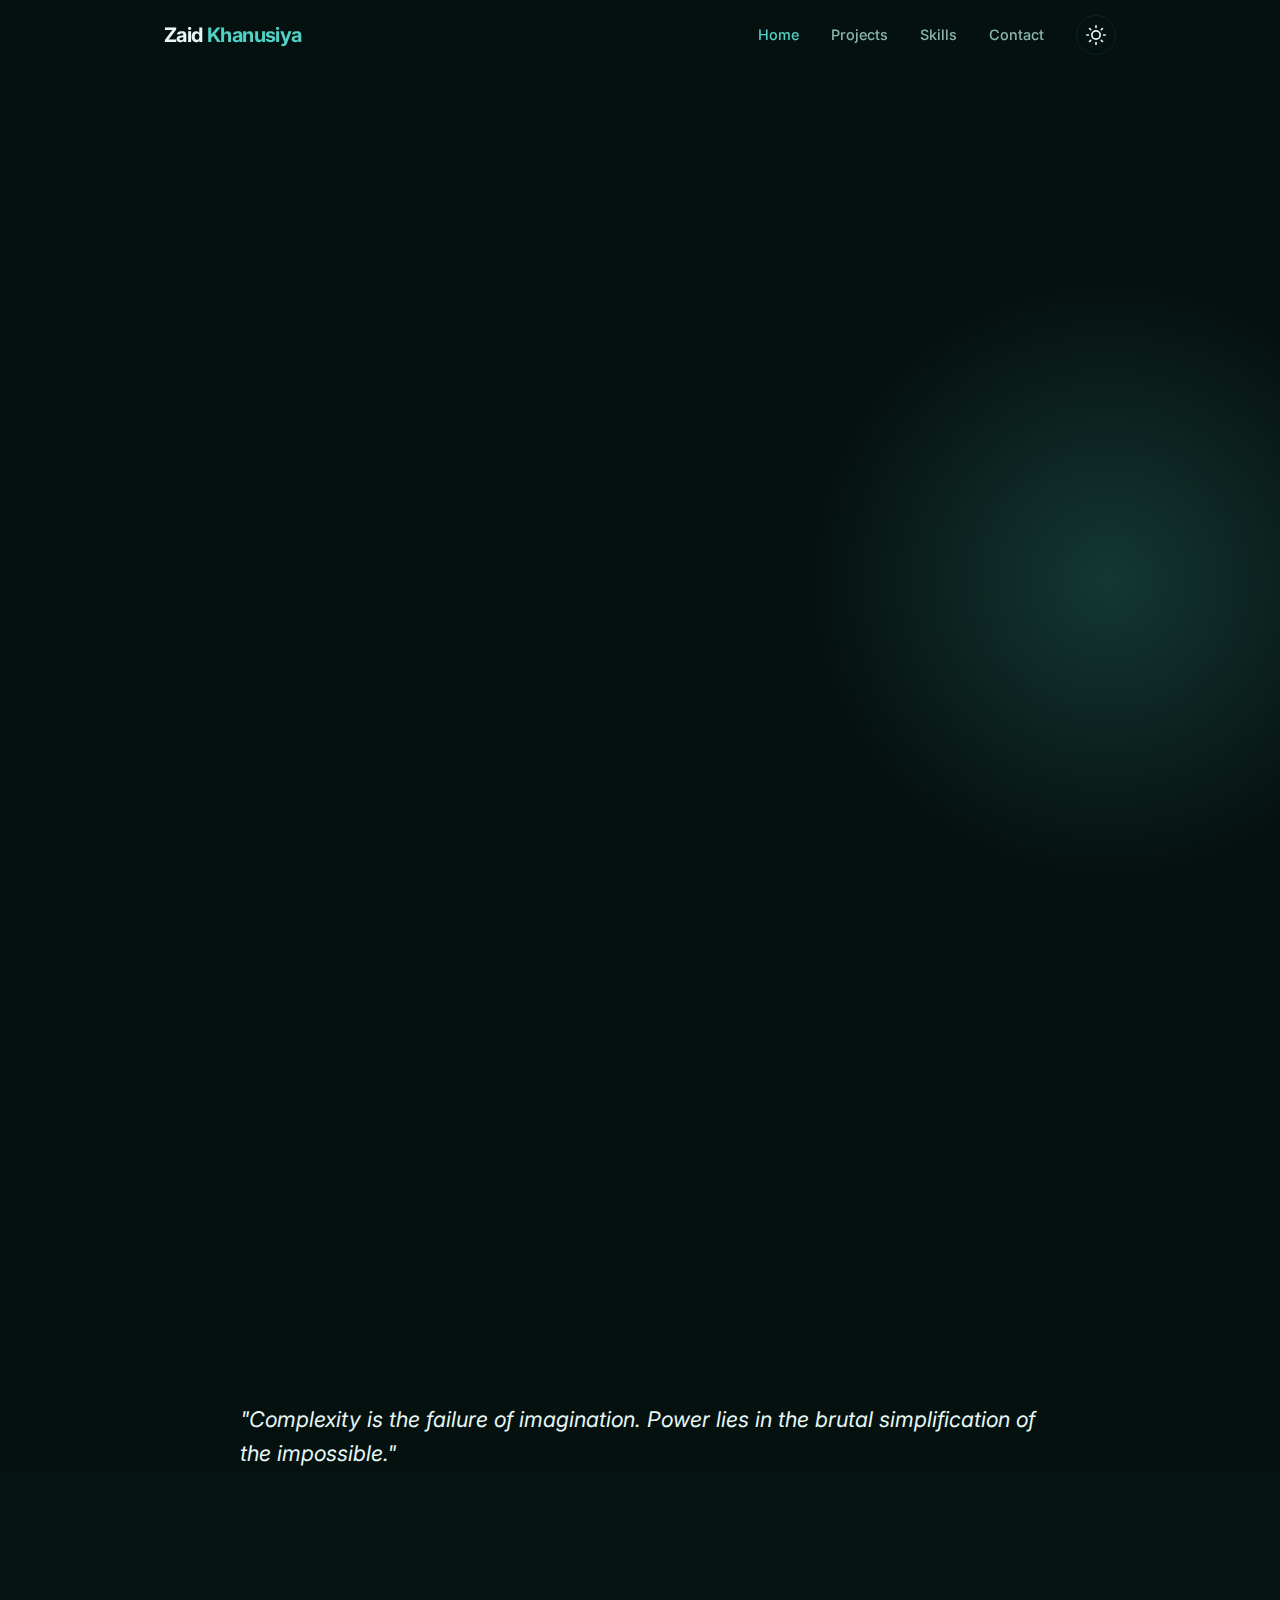
<file: index.html>
<!DOCTYPE html>
<html lang="en" data-theme="dark">

<head>
    <meta charset="UTF-8">
    <meta name="viewport" content="width=device-width, initial-scale=1.0">
    <title>Zaid Khanusiya</title>
    <meta name="description"
        content="Portfolio of Zaid Khanusiya, an AI/ML Engineer specializing in Agentic AI and RAG Systems.">

    <!-- Fonts -->
    <link rel="preconnect" href="https://fonts.googleapis.com">
    <link rel="preconnect" href="https://fonts.gstatic.com" crossorigin>
    <link href="https://fonts.googleapis.com/css2?family=Inter:wght@400;500;700&display=swap" rel="stylesheet">

    <!-- CSS -->
    <link rel="icon" type="image/png" href="assets/favicon.png">
    <link rel="stylesheet" href="css/style.css">
</head>

<body>
    <!-- Navigation -->
    <nav class="navbar">
        <div class="container nav-container">
            <a href="index.html" class="nav-logo">Zaid <span class="text-accent">Khanusiya</span></a>

            <div class="hamburger">
                <span class="bar"></span>
                <span class="bar"></span>
                <span class="bar"></span>
            </div>

            <ul class="nav-links">
                <li><a href="index.html" class="active">Home</a></li>
                <li><a href="projects.html">Projects</a></li>
                <li><a href="skills.html">Skills</a></li>
                <li><a href="contact.html">Contact</a></li>
                <li>
                    <button id="theme-toggle" class="btn btn-secondary"
                        style="padding: 8px; display: flex; align-items: center; justify-content: center; width: 40px; height: 40px; border-radius: 50%;">
                        <!-- Icon will be injected by JS or we can put SVG here directly -->
                        <svg id="theme-icon" width="20" height="20" viewBox="0 0 24 24" fill="none"
                            stroke="currentColor" stroke-width="2" stroke-linecap="round" stroke-linejoin="round">
                            <!-- Default to Moon (for Dark mode active, showing we can switch to light? Or generally just a toggle icon) -->
                            <!-- Let's start with Sun (indicating we are in dark mode, switch to light) -->
                            <circle cx="12" cy="12" r="5"></circle>
                            <line x1="12" y1="1" x2="12" y2="3"></line>
                            <line x1="12" y1="21" x2="12" y2="23"></line>
                            <line x1="4.22" y1="4.22" x2="5.64" y2="5.64"></line>
                            <line x1="18.36" y1="18.36" x2="19.78" y2="19.78"></line>
                            <line x1="1" y1="12" x2="3" y2="12"></line>
                            <line x1="21" y1="12" x2="23" y2="12"></line>
                            <line x1="4.22" y1="19.78" x2="5.64" y2="18.36"></line>
                            <line x1="18.36" y1="5.64" x2="19.78" y2="4.22"></line>
                        </svg>
                    </button>
                </li>
            </ul>
        </div>
    </nav>

    <!-- Hero Section -->
    <section class="hero">
        <div class="container">
            <div class="hero-grid">
                <!-- Left: Profile Picture -->
                <div class="hero-img-container animate-up delay-1">
                    <img src="assets/Profile_pic.jpeg" alt="Zaid Khanusiya" class="profile-pic">
                    <!-- Decorative backdrop element -->
                    <div
                        style="position: absolute; top: -20px; left: -20px; width: 100%; height: 100%; border: 2px solid var(--accent-color); border-radius: 24px; opacity: 0.3; z-index: 1;">
                    </div>
                </div>

                <!-- Right: Intro -->
                <div class="hero-content animate-up">
                    <h1 style="margin-bottom: 24px;">
                        Deconstructing LLMs & <br>
                        <span class="text-gradient">Engineering Value.</span>
                    </h1>

                    <div style="display: flex; flex-direction: column; gap: 12px; margin-bottom: 40px;">
                        <div style="display: flex; align-items: center; gap: 12px;">
                            <span style="height: 1px; width: 24px; background: var(--accent-color);"></span>
                            <p style="margin: 0; color: var(--text-secondary);">
                                I am a 20-year-old AI Undergrad exploring core model architectures.
                            </p>
                        </div>
                        <div style="display: flex; align-items: center; gap: 12px;">
                            <span style="height: 1px; width: 24px; background: var(--accent-color);"></span>
                            <p style="margin: 0; color: var(--text-secondary);">
                                I contribute to production-grade microservices as an Intern.
                            </p>
                        </div>
                        <div style="display: flex; align-items: center; gap: 12px;">
                            <span style="height: 1px; width: 24px; background: var(--accent-color);"></span>
                            <p style="margin: 0; color: var(--text-secondary);">
                                I go beyond APIs to make Large-Language-Models work in an automated and beneficial way.
                            </p>
                        </div>
                    </div>

                    <div class="btn-wrapper" style="display: flex; gap: 16px;">
                        <a href="projects.html" class="btn btn-primary">View My Work</a>
                        <a href="contact.html" class="btn btn-secondary">Contact Me</a>
                    </div>
                </div>
            </div>
        </div>

        <!-- Background Decorative Elements -->
        <div
            style="position: absolute; top: 20%; right: -10%; width: 600px; height: 600px; background: radial-gradient(circle, var(--accent-glow) 0%, transparent 70%); border-radius: 50%; pointer-events: none; z-index: 1;">
        </div>
    </section>

    <!-- Quote Banner -->
    <section class="quote-banner">
        <div class="container">
            <blockquote
                style="font-size: 1.35rem; font-style: italic; color: var(--text-primary); max-width: 800px; margin: 0 auto; line-height: 1.6;">
                "Complexity is the failure of imagination. Power lies in the brutal simplification of the impossible."
            </blockquote>
        </div>
    </section>

    <!-- Experience Section -->
    <section class="section-padding" style="background: rgba(79, 209, 197, 0.02);">
        <div class="container">
            <h2 class="animate-up" style="margin-bottom: 40px; font-size: 2rem;">My Experience & <span
                    class="text-gradient">Focus</span></h2>

            <div class="glass animate-up delay-1" style="padding: 32px; border-radius: 16px; margin-bottom: 32px;">
                <div
                    style="display: flex; justify-content: space-between; align-items: flex-start; flex-wrap: wrap; gap: 16px;">
                    <div>
                        <h3 style="font-size: 1.5rem; margin-bottom: 8px;">AI/ML Engineering Intern</h3>
                        <p style="color: var(--accent-color); font-weight: 500; margin-bottom: 16px;">Current Role</p>
                    </div>
                    <span
                        style="background: rgba(79, 209, 197, 0.1); padding: 4px 12px; border-radius: 20px; font-size: 0.85rem; color: var(--text-secondary);">2024
                        - Present</span>
                </div>
                <p style="margin-bottom: 0;">
                    I develop production-grade LLM applications, where I successfully deployed a <strong>personalized
                        Resume
                        Scoring System</strong>
                    and contributed to core agentic workflows. I am gaining deep hands-on experience with token
                    optimization,
                    latency reduction, and the internal mechanics of modern transformers.
                </p>
            </div>
        </div>
    </section>

    <!-- Essential Expertise -->
    <section class="section-padding">
        <div class="container">
            <h2 class="animate-up" style="margin-bottom: 40px; font-size: 2rem;">What I <span
                    class="text-gradient">Build</span></h2>

            <div class="grid-3">
                <!-- Specialized Agents -->
                <div class="card animate-up delay-1">
                    <div
                        style="width: 48px; height: 48px; background: rgba(79, 209, 197, 0.1); border-radius: 12px; display: flex; align-items: center; justify-content: center; margin-bottom: 16px;">
                        <svg width="24" height="24" viewBox="0 0 24 24" fill="none" stroke="var(--accent-color)"
                            stroke-width="2" stroke-linecap="round" stroke-linejoin="round">
                            <path d="M12 2a10 10 0 1 0 10 10H12V2z"></path>
                            <path d="M12 12 2.1 12a10 10 0 0 1 17.8-5.3"></path>
                            <path d="m12 12 4.09 6.13a10 10 0 0 1-13.04-1.14"></path>
                        </svg>
                    </div>
                    <h3>Autonomous Agents</h3>
                    <p>
                        Designing systems that plan, reason, and execute actions independently. From browsing the web to
                        managing complex email workflows.
                    </p>
                </div>

                <!-- RAG Systems -->
                <div class="card animate-up delay-2">
                    <div
                        style="width: 48px; height: 48px; background: rgba(79, 209, 197, 0.1); border-radius: 12px; display: flex; align-items: center; justify-content: center; margin-bottom: 16px;">
                        <svg width="24" height="24" viewBox="0 0 24 24" fill="none" stroke="var(--accent-color)"
                            stroke-width="2" stroke-linecap="round" stroke-linejoin="round">
                            <path d="M14 2H6a2 2 0 0 0-2 2v16a2 2 0 0 0 2 2h12a2 2 0 0 0 2-2V8z"></path>
                            <polyline points="14 2 14 8 20 8"></polyline>
                            <line x1="16" y1="13" x2="8" y2="13"></line>
                            <line x1="16" y1="17" x2="8" y2="17"></line>
                            <polyline points="10 9 9 9 8 9"></polyline>
                        </svg>
                    </div>
                    <h3>RAG Pipelines</h3>
                    <p>
                        Architecting pipelines connecting LLMs to private knowledge bases, achieving high-accuracy
                        retrieval using vector databases and semantic reranking.
                    </p>
                </div>

                <!-- Backend Engineering -->
                <div class="card animate-up delay-3">
                    <div
                        style="width: 48px; height: 48px; background: rgba(79, 209, 197, 0.1); border-radius: 12px; display: flex; align-items: center; justify-content: center; margin-bottom: 16px;">
                        <svg width="24" height="24" viewBox="0 0 24 24" fill="none" stroke="var(--accent-color)"
                            stroke-width="2" stroke-linecap="round" stroke-linejoin="round">
                            <polyline points="16 18 22 12 16 6"></polyline>
                            <polyline points="8 6 2 12 8 18"></polyline>
                        </svg>
                    </div>
                    <h3>Scalable Backend</h3>
                    <p>
                        Building robust APIs served via Flask/FastAPI, wrapped in Dockerized microservices designed for
                        production stability and easy deployment.
                    </p>
                </div>
            </div>
        </div>

        <!-- Scripts -->
        <script src="js/main.js"></script>
</body>

</html>
</file>
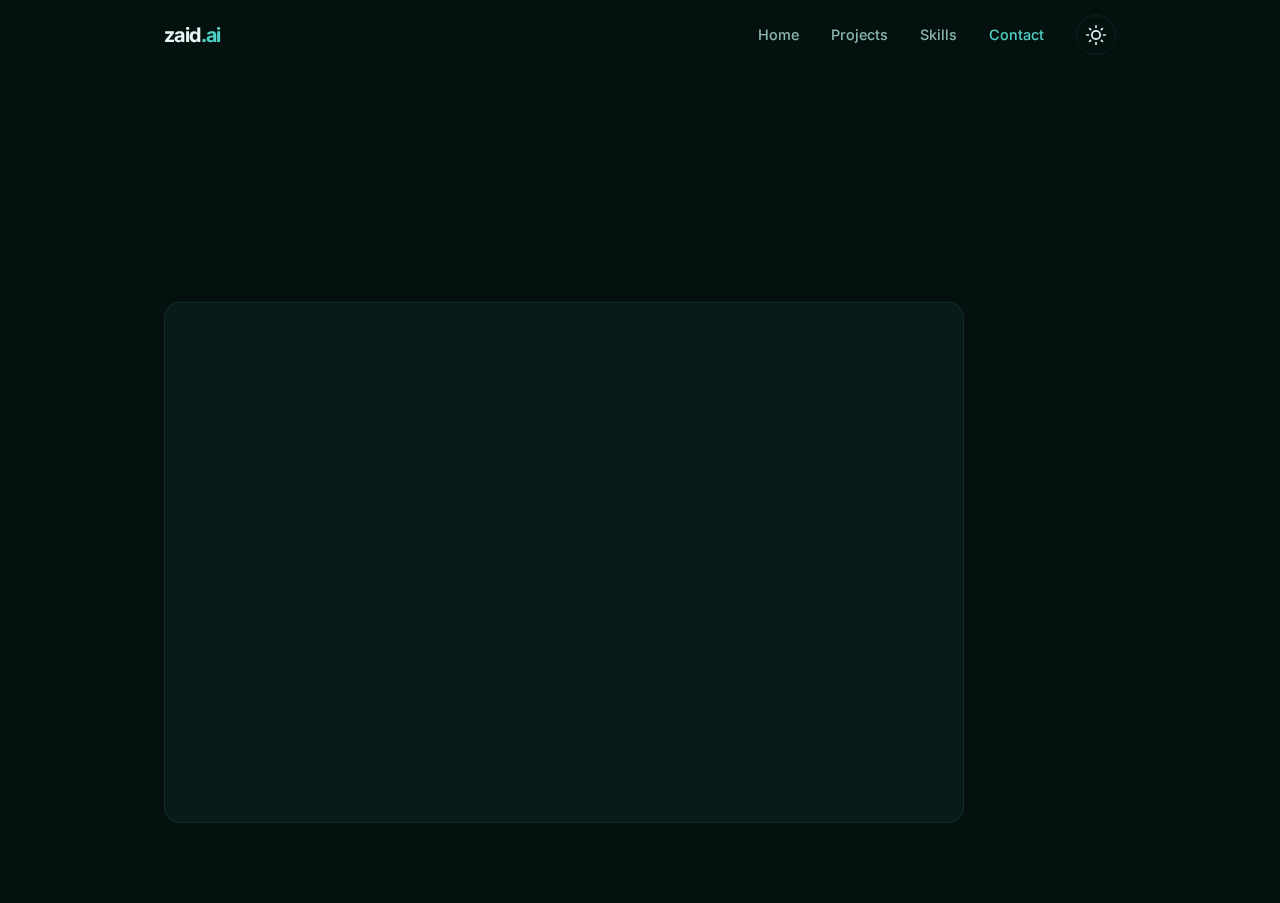
<file: contact.html>
<!DOCTYPE html>
<html lang="en" data-theme="dark">

<head>
    <meta charset="UTF-8">
    <meta name="viewport" content="width=device-width, initial-scale=1.0">
    <title>Contact | Zaid Khanusiya</title>

    <!-- Fonts -->
    <link rel="preconnect" href="https://fonts.googleapis.com">
    <link rel="preconnect" href="https://fonts.gstatic.com" crossorigin>
    <link href="https://fonts.googleapis.com/css2?family=Inter:wght@400;500;700&display=swap" rel="stylesheet">

    <!-- CSS -->
    <link rel="stylesheet" href="css/style.css">
    <style>
        .contact-form {
            display: flex;
            flex-direction: column;
            gap: 20px;
        }

        .form-group {
            display: flex;
            flex-direction: column;
            gap: 8px;
        }

        .form-group label {
            font-size: 0.9rem;
            color: var(--text-secondary);
            font-weight: 500;
        }

        .form-control {
            background: var(--bg-secondary);
            border: 1px solid var(--glass-border);
            border-radius: 8px;
            padding: 12px 16px;
            color: var(--text-primary);
            font-family: inherit;
            font-size: 1rem;
            transition: all 0.2s ease;
        }

        .form-control:focus {
            outline: none;
            border-color: var(--accent-color);
            box-shadow: 0 0 0 3px var(--glass-border);
        }

        textarea.form-control {
            resize: vertical;
            min-height: 150px;
        }

        .social-link {
            opacity: 0.7;
            transition: opacity 0.2s;
        }

        .social-link:hover {
            opacity: 1;
            color: var(--accent-color);
        }
    </style>
</head>

<body>
    <!-- Navigation -->
    <nav class="navbar">
        <div class="container nav-container">
            <a href="index.html" class="nav-logo">zaid<span class="text-accent">.ai</span></a>

            <div class="hamburger">
                <span class="bar"></span>
                <span class="bar"></span>
                <span class="bar"></span>
            </div>

            <ul class="nav-links">
                <li><a href="index.html">Home</a></li>
                <li><a href="projects.html">Projects</a></li>
                <li><a href="skills.html">Skills</a></li>
                <li><a href="contact.html" class="active">Contact</a></li>
                <li>
                    <button id="theme-toggle" class="btn btn-secondary"
                        style="padding: 8px; display: flex; align-items: center; justify-content: center; width: 40px; height: 40px; border-radius: 50%;">
                        <svg id="theme-icon" width="20" height="20" viewBox="0 0 24 24" fill="none"
                            stroke="currentColor" stroke-width="2" stroke-linecap="round" stroke-linejoin="round">
                            <circle cx="12" cy="12" r="5"></circle>
                            <line x1="12" y1="1" x2="12" y2="3"></line>
                            <line x1="12" y1="21" x2="12" y2="23"></line>
                            <line x1="4.22" y1="4.22" x2="5.64" y2="5.64"></line>
                            <line x1="18.36" y1="18.36" x2="19.78" y2="19.78"></line>
                            <line x1="1" y1="12" x2="3" y2="12"></line>
                            <line x1="21" y1="12" x2="23" y2="12"></line>
                            <line x1="4.22" y1="19.78" x2="5.64" y2="18.36"></line>
                            <line x1="18.36" y1="5.64" x2="19.78" y2="4.22"></line>
                        </svg>
                    </button>
                </li>
            </ul>
        </div>
    </nav>

    <!-- Header -->
    <section class="section-padding" style="padding-bottom: 40px;">
        <div class="container">
            <h1 class="animate-up">Let's <span class="text-gradient">Collaborate</span></h1>
            <p class="animate-up delay-1" style="max-width: 600px;">
                Interested in Agentic AI, RAG, or building the next generation of intelligent software? Let's talk.
            </p>
        </div>
    </section>

    <!-- Contact Content -->
    <section class="section-padding" style="padding-top: 0;">
        <div class="container">
            <div class="glass" style="padding: 40px; border-radius: 16px; max-width: 800px;">
                <div style="display: grid; grid-template-columns: 1fr 1fr; gap: 40px;">
                    <!-- Contact Info -->
                    <div class="animate-up delay-2">
                        <h3 style="margin-bottom: 24px;">Get in touch</h3>
                        <div style="display: flex; flex-direction: column; gap: 24px;">
                            <div>
                                <h4 style="font-size: 0.9rem; color: var(--text-secondary); margin-bottom: 4px;">Email
                                </h4>
                                <a href="mailto:zaidk.dev@gmail.com" class="text-accent"
                                    style="font-size: 1.1rem;">zaidk.dev@gmail.com</a>
                            </div>
                            <div>
                                <h4 style="font-size: 0.9rem; color: var(--text-secondary); margin-bottom: 4px;">Socials
                                </h4>
                                <div style="display: flex; gap: 16px;">
                                    <a href="https://github.com/ZaidK07" target="_blank" class="social-link">GitHub</a>
                                    <a href="#" class="social-link">LinkedIn</a>
                                    <a href="#" class="social-link">Twitter / X</a>
                                </div>
                            </div>

                            <div
                                style="margin-top: 24px; padding: 24px; background: rgba(79, 209, 197, 0.05); border-radius: 12px;">
                                <p style="margin-bottom: 0; font-size: 0.9rem; font-style: italic;">
                                    "Complexity is the faliure of imagination. power lies in the brutal simplification
                                    of the impossible."
                                </p>
                            </div>
                        </div>
                    </div>

                    <!-- Contact Form -->
                    <div class="animate-up delay-3">
                        <form class="contact-form" onsubmit="event.preventDefault(); alert('Message sent (demo)!');">
                            <div class="form-group">
                                <label for="name">Name</label>
                                <input type="text" id="name" class="form-control" placeholder="John Doe">
                            </div>
                            <div class="form-group">
                                <label for="email">Email</label>
                                <input type="email" id="email" class="form-control" placeholder="john@example.com">
                            </div>
                            <div class="form-group">
                                <label for="message">Message</label>
                                <textarea id="message" class="form-control"
                                    placeholder="Tell me about your project..."></textarea>
                            </div>
                            <button type="submit" class="btn btn-primary" style="width: 100%;">Send Message</button>
                        </form>
                    </div>
                </div>
            </div>
        </div>
    </section>

    <!-- Scripts -->
    <script src="js/main.js"></script>

    <!-- Inline styles for mobile layout adjustment because of the grid split -->
    <style>
        @media (max-width: 768px) {
            .glass>div {
                /* The grid container */
                grid-template-columns: 1fr !important;
            }
        }
    </style>
</body>

</html>
</file>
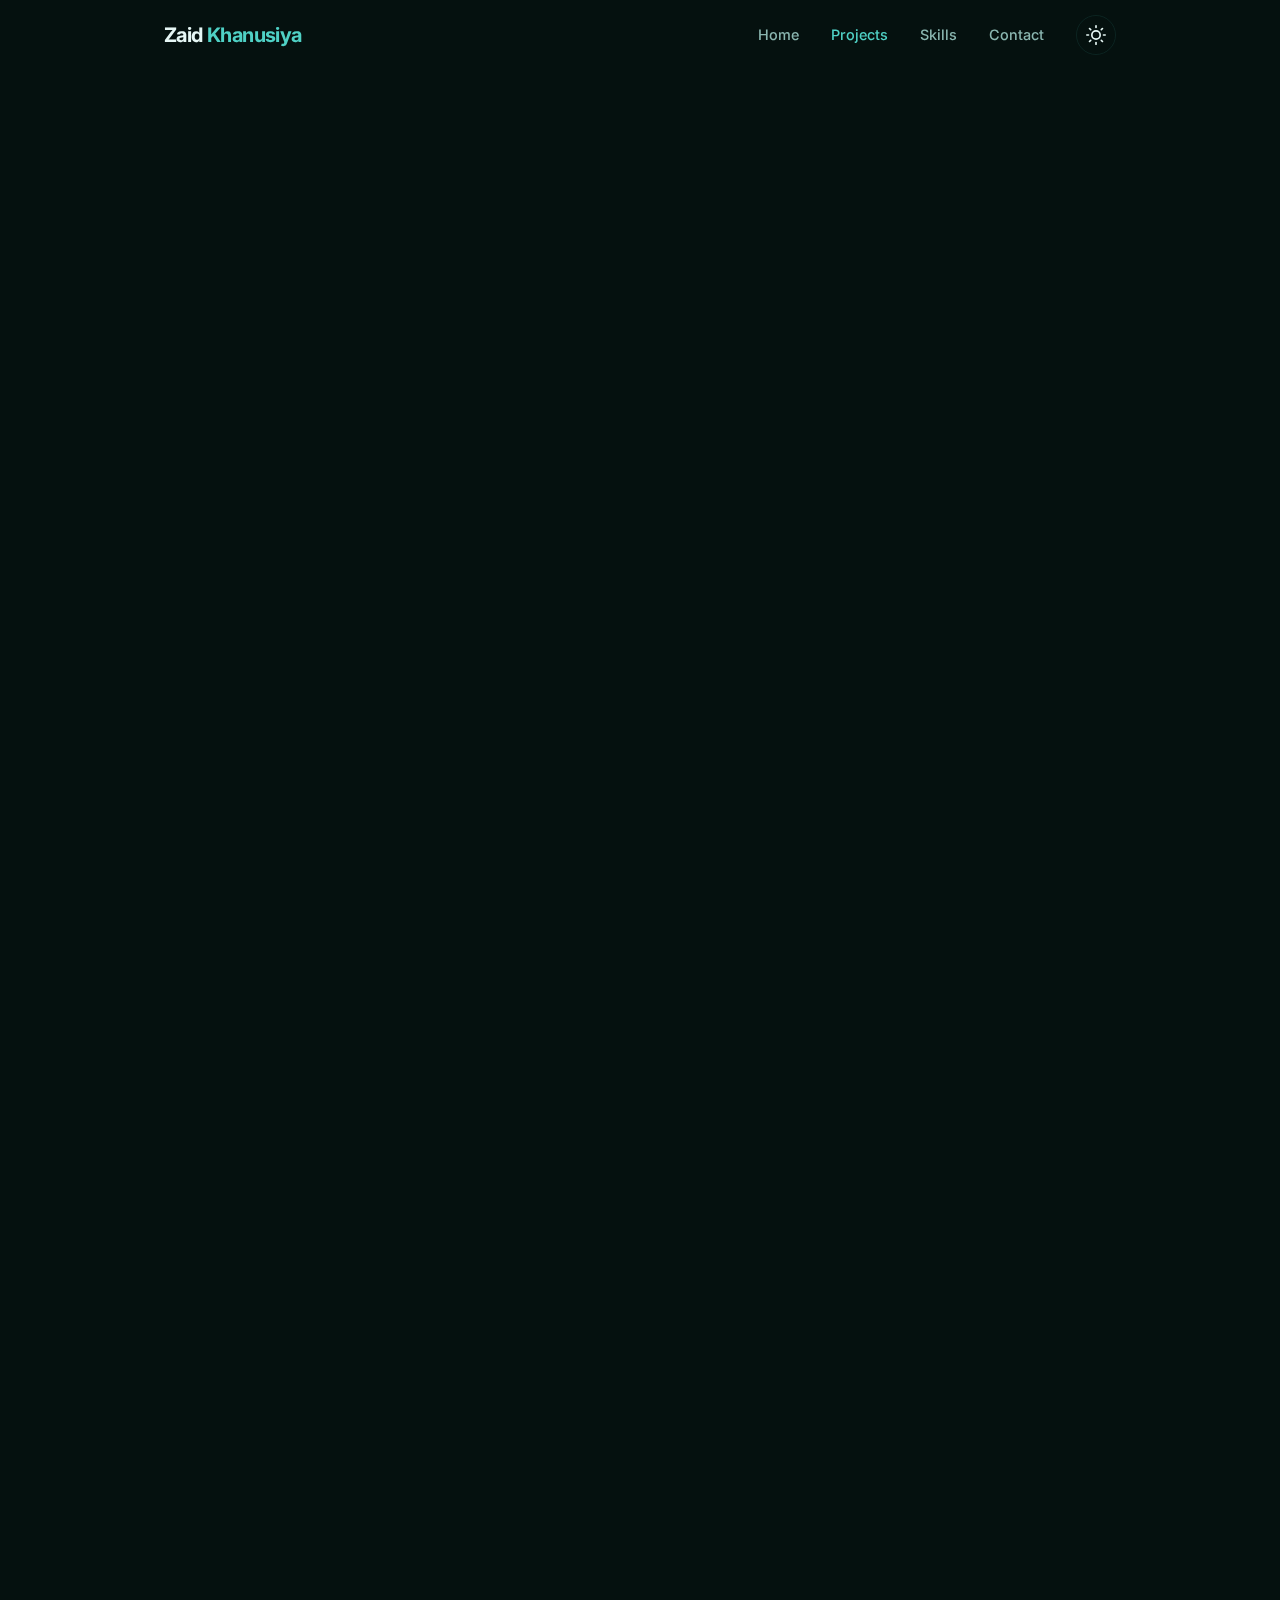
<file: projects.html>
<!DOCTYPE html>
<html lang="en" data-theme="dark">

<head>
    <meta charset="UTF-8">
    <meta name="viewport" content="width=device-width, initial-scale=1.0">
    <title>Projects | Zaid Khanusiya</title>

    <!-- Fonts -->
    <link rel="preconnect" href="https://fonts.googleapis.com">
    <link rel="preconnect" href="https://fonts.gstatic.com" crossorigin>
    <link href="https://fonts.googleapis.com/css2?family=Inter:wght@400;500;700&display=swap" rel="stylesheet">

    <!-- CSS -->
    <link rel="icon" type="image/png" href="assets/favicon.png">
    <link rel="stylesheet" href="css/style.css">
</head>

<body>
    <!-- Navigation -->
    <nav class="navbar">
        <div class="container nav-container">
            <a href="index.html" class="nav-logo">Zaid <span class="text-accent">Khanusiya</span></a>

            <div class="hamburger">
                <span class="bar"></span>
                <span class="bar"></span>
                <span class="bar"></span>
            </div>

            <ul class="nav-links">
                <li><a href="index.html">Home</a></li>
                <li><a href="projects.html" class="active">Projects</a></li>
                <li><a href="skills.html">Skills</a></li>
                <li><a href="contact.html">Contact</a></li>
                <li>
                    <button id="theme-toggle" class="btn btn-secondary"
                        style="padding: 8px; display: flex; align-items: center; justify-content: center; width: 40px; height: 40px; border-radius: 50%;">
                        <!-- Icon will be injected by JS or we can put SVG here directly -->
                        <svg id="theme-icon" width="20" height="20" viewBox="0 0 24 24" fill="none"
                            stroke="currentColor" stroke-width="2" stroke-linecap="round" stroke-linejoin="round">
                            <circle cx="12" cy="12" r="5"></circle>
                            <line x1="12" y1="1" x2="12" y2="3"></line>
                            <line x1="12" y1="21" x2="12" y2="23"></line>
                            <line x1="4.22" y1="4.22" x2="5.64" y2="5.64"></line>
                            <line x1="18.36" y1="18.36" x2="19.78" y2="19.78"></line>
                            <line x1="1" y1="12" x2="3" y2="12"></line>
                            <line x1="21" y1="12" x2="23" y2="12"></line>
                            <line x1="4.22" y1="19.78" x2="5.64" y2="18.36"></line>
                            <line x1="18.36" y1="5.64" x2="19.78" y2="4.22"></line>
                        </svg>
                    </button>
                </li>
            </ul>
        </div>
    </nav>

    <!-- Header -->
    <section class="section-padding" style="padding-bottom: 40px;">
        <div class="container">
            <h1 class="animate-up">Selected <span class="text-gradient">Work</span></h1>
            <p class="animate-up delay-1" style="max-width: 600px;">
                A collection of agents, RAG systems, and ML pipelines I've built.
                Focusing on real-world utility and performance.
            </p>
        </div>
    </section>

    <!-- Project Grid -->
    <section class="section-padding" style="padding-top: 0;">
        <div class="container">
            <div class="grid-3">
                <!-- Project 1: Resume Scorer (Hero Moment) -->
                <div class="card animate-up delay-1">
                    <div
                        style="height: 160px; background: linear-gradient(135deg, #0f3d39 0%, #05110f 100%); display: flex; align-items: center; justify-content: center; margin: -32px -24px 32px -24px; border-bottom: 1px solid var(--glass-border);">
                        <svg width="48" height="48" viewBox="0 0 24 24" fill="none" stroke="var(--accent-color)"
                            stroke-width="1.5" stroke-linecap="round" stroke-linejoin="round">
                            <path d="M14.5 2H6a2 2 0 0 0-2 2v16a2 2 0 0 0 2 2h12a2 2 0 0 0 2-2V7.5L14.5 2z" />
                            <polyline points="14 2 14 8 20 8" />
                            <path d="M16 13H8" />
                            <path d="M16 17H8" />
                            <path d="M10 9H8" />
                        </svg>
                    </div>
                    <h3>Intelligent Resume Scorer</h3>
                    <p>
                        I built a personalized evaluation engine connecting technical dots beyond generic keyword
                        matching.
                        I designed a custom scoring context that understands experience depth.
                    </p>
                    <div
                        style="margin-top: auto; display: flex; justify-content: space-between; align-items: flex-end; gap: 12px; width: 100%;">
                        <div style="display: flex; gap: 8px; flex-wrap: wrap;">
                            <span
                                style="font-size: 0.75rem; padding: 4px 8px; border-radius: 4px; background: rgba(79, 209, 197, 0.1); color: var(--accent-color);">NLP</span>
                            <span
                                style="font-size: 0.75rem; padding: 4px 8px; border-radius: 4px; background: rgba(79, 209, 197, 0.1); color: var(--accent-color);">Python</span>
                            <span
                                style="font-size: 0.75rem; padding: 4px 8px; border-radius: 4px; background: rgba(79, 209, 197, 0.1); color: var(--accent-color);">Vector
                                DBs</span>
                        </div>
                        <a href="#" target="_blank" class="btn btn-secondary"
                            style="padding: 6px 12px; font-size: 0.75rem; width: auto; white-space: nowrap;">View
                            Code</a>
                    </div>
                </div>

                <!-- Project 2: Gemini Autonomous Agent -->
                <div class="card animate-up delay-1">
                    <div
                        style="height: 160px; background: linear-gradient(135deg, #0f3d39 0%, #05110f 100%); display: flex; align-items: center; justify-content: center; margin: -32px -32px 32px -32px; border-bottom: 1px solid var(--glass-border);">
                        <svg width="48" height="48" viewBox="0 0 24 24" fill="none" stroke="var(--accent-color)"
                            stroke-width="1.5" stroke-linecap="round" stroke-linejoin="round">
                            <rect x="2" y="3" width="20" height="14" rx="2" ry="2"></rect>
                            <line x1="8" y1="21" x2="16" y2="21"></line>
                            <line x1="12" y1="17" x2="12" y2="21"></line>
                        </svg>
                    </div>
                    <h3>Gemini Autonomous Agent</h3>
                    <p>
                        I engineered a self-correcting agentic loop using <strong>Gemini 2.0 Flash</strong>. I
                        implemented a 'Thought-Action-Observation' cycle, allowing the system to critique its own search
                        results
                        from Google Search API before synthesizing a final answer.
                    </p>
                    <div
                        style="margin-top: auto; display: flex; justify-content: space-between; align-items: flex-end; gap: 12px; width: 100%;">
                        <div style="display: flex; gap: 8px; flex-wrap: wrap;">
                            <span
                                style="font-size: 0.75rem; padding: 4px 8px; border-radius: 4px; background: rgba(79, 209, 197, 0.1); color: var(--accent-color);">Gemini
                                2.0</span>
                            <span
                                style="font-size: 0.75rem; padding: 4px 8px; border-radius: 4px; background: rgba(79, 209, 197, 0.1); color: var(--accent-color);">ReAct
                                Loop</span>
                        </div>
                        <a href="https://github.com/ZaidK07/Gemini-Autonomous-Agent-Demo" target="_blank"
                            class="btn btn-secondary"
                            style="padding: 6px 12px; font-size: 0.75rem; width: auto; white-space: nowrap;">View
                            Code</a>
                    </div>
                </div>

                <!-- Project 2: Conversational Doc Search -->
                <div class="card animate-up delay-2">
                    <div
                        style="height: 160px; background: linear-gradient(135deg, #0f3d39 0%, #05110f 100%); display: flex; align-items: center; justify-content: center; margin: -32px -32px 32px -32px; border-bottom: 1px solid var(--glass-border);">
                        <svg width="48" height="48" viewBox="0 0 24 24" fill="none" stroke="var(--accent-color)"
                            stroke-width="1.5" stroke-linecap="round" stroke-linejoin="round">
                            <path d="M14 2H6a2 2 0 0 0-2 2v16a2 2 0 0 0 2 2h12a2 2 0 0 0 2-2V8z"></path>
                            <polyline points="14 2 14 8 20 8"></polyline>
                            <line x1="16" y1="13" x2="8" y2="13"></line>
                            <line x1="16" y1="17" x2="8" y2="17"></line>
                            <polyline points="10 9 9 9 8 9"></polyline>
                        </svg>
                    </div>
                    <h3>Conversational Doc Search</h3>
                    <p>
                        I developed a Multi-modal RAG assistant using <strong>Gemini 1.5 Pro Vision</strong>. I created
                        a chunking
                        strategy to preserve table structures and image context, ensuring strict context grounding to
                        minimize hallucination.
                    </p>
                    <div
                        style="margin-top: auto; display: flex; justify-content: space-between; align-items: flex-end; gap: 12px; width: 100%;">
                        <div style="display: flex; gap: 8px; flex-wrap: wrap;">
                            <span
                                style="font-size: 0.75rem; padding: 4px 8px; border-radius: 4px; background: rgba(79, 209, 197, 0.1); color: var(--accent-color);">RAG</span>
                            <span
                                style="font-size: 0.75rem; padding: 4px 8px; border-radius: 4px; background: rgba(79, 209, 197, 0.1); color: var(--accent-color);">Multi-Modal</span>
                        </div>
                        <a href="https://github.com/ZaidK07/Conversational-Document-Search-Assistant" target="_blank"
                            class="btn btn-secondary"
                            style="padding: 6px 12px; font-size: 0.75rem; width: auto; white-space: nowrap;">View
                            Code</a>
                    </div>
                </div>

                <!-- Project 3: RL Server Autoscaler -->
                <div class="card animate-up delay-3">
                    <div
                        style="height: 160px; background: linear-gradient(135deg, #0f3d39 0%, #05110f 100%); display: flex; align-items: center; justify-content: center; margin: -32px -32px 32px -32px; border-bottom: 1px solid var(--glass-border);">
                        <svg width="48" height="48" viewBox="0 0 24 24" fill="none" stroke="var(--accent-color)"
                            stroke-width="1.5" stroke-linecap="round" stroke-linejoin="round">
                            <polyline points="22 12 18 12 15 21 9 3 6 12 2 12"></polyline>
                        </svg>
                    </div>
                    <h3>RL Server Autoscaler</h3>
                    <p>
                        I tackled the cold-start vs. idle-cost trade-off using a custom <strong>DQN Agent</strong>.
                        I trained optimal scaling policies that outperform standard threshold-based autoscalers by
                        anticipating demand surges.
                    </p>
                    <div
                        style="margin-top: auto; display: flex; justify-content: space-between; align-items: flex-end; gap: 12px; width: 100%;">
                        <div style="display: flex; gap: 8px; flex-wrap: wrap;">
                            <span
                                style="font-size: 0.75rem; padding: 4px 8px; border-radius: 4px; background: rgba(79, 209, 197, 0.1); color: var(--accent-color);">PyTorch</span>
                            <span
                                style="font-size: 0.75rem; padding: 4px 8px; border-radius: 4px; background: rgba(79, 209, 197, 0.1); color: var(--accent-color);">DQN</span>
                        </div>
                        <a href="https://github.com/ZaidK07/Reinforced-Learning-Demo" target="_blank"
                            class="btn btn-secondary"
                            style="padding: 6px 12px; font-size: 0.75rem; width: auto; white-space: nowrap;">View
                            Code</a>
                    </div>
                </div>

                <!-- Project 4: Offline Voice Chatbot -->
                <div class="card animate-up delay-1">
                    <div
                        style="height: 160px; background: linear-gradient(135deg, #0f3d39 0%, #05110f 100%); display: flex; align-items: center; justify-content: center; margin: -32px -32px 32px -32px; border-bottom: 1px solid var(--glass-border);">
                        <svg width="48" height="48" viewBox="0 0 24 24" fill="none" stroke="var(--accent-color)"
                            stroke-width="1.5" stroke-linecap="round" stroke-linejoin="round">
                            <path d="M12 1a3 3 0 0 0-3 3v8a3 3 0 0 0 6 0V4a3 3 0 0 0-3-3z"></path>
                            <path d="M19 10v2a7 7 0 0 1-14 0v-2"></path>
                            <line x1="12" y1="19" x2="12" y2="23"></line>
                            <line x1="8" y1="23" x2="16" y2="23"></line>
                        </svg>
                    </div>
                    <h3>Offline Voice Chatbot</h3>
                    <p>
                        I achieved <200ms latency on local hardware by pipelining <strong>Vosk, Ministral 3B, and
                            Kokoro</strong>. I optimized the inference loop to stream tokens directly, creating a
                            near-instant conversational experience.
                    </p>
                    <div
                        style="margin-top: auto; display: flex; justify-content: space-between; align-items: flex-end; gap: 12px; width: 100%;">
                        <div style="display: flex; gap: 8px; flex-wrap: wrap;">
                            <span
                                style="font-size: 0.75rem; padding: 4px 8px; border-radius: 4px; background: rgba(79, 209, 197, 0.1); color: var(--accent-color);">Local
                                LLM</span>
                            <span
                                style="font-size: 0.75rem; padding: 4px 8px; border-radius: 4px; background: rgba(79, 209, 197, 0.1); color: var(--accent-color);">Latency
                                Opt</span>
                        </div>
                        <a href="https://github.com/ZaidK07/Offline-Voice-Chatbot" target="_blank"
                            class="btn btn-secondary"
                            style="padding: 6px 12px; font-size: 0.75rem; width: auto; white-space: nowrap;">View
                            Code</a>
                    </div>
                </div>

                <!-- Project 5: Resume Scoring System -->
                <div class="card animate-up delay-2">
                    <div
                        style="height: 160px; background: linear-gradient(135deg, #0f3d39 0%, #05110f 100%); display: flex; align-items: center; justify-content: center; margin: -32px -32px 32px -32px; border-bottom: 1px solid var(--glass-border);">
                        <svg width="48" height="48" viewBox="0 0 24 24" fill="none" stroke="var(--accent-color)"
                            stroke-width="1.5" stroke-linecap="round" stroke-linejoin="round">
                            <path d="M14 2H6a2 2 0 0 0-2 2v16a2 2 0 0 0 2 2h12a2 2 0 0 0 2-2V8z"></path>
                            <polyline points="14 2 14 8 20 8"></polyline>
                            <line x1="16" y1="13" x2="8" y2="13"></line>
                            <line x1="16" y1="17" x2="8" y2="17"></line>
                            <polyline points="10 9 9 9 8 9"></polyline>
                        </svg>
                    </div>
                    <h3>Resume Scoring System</h3>
                    <p>
                        I designed a <strong>semantic matching engine</strong> that bypasses keyword stuffing. I used
                        Pinecone to store candidate embeddings and implemented a feedback loop to fine-tune the scoring
                        algorithm.
                    </p>
                    <div
                        style="margin-top: auto; display: flex; justify-content: space-between; align-items: flex-end; gap: 12px; width: 100%;">
                        <div style="display: flex; gap: 8px; flex-wrap: wrap;">
                            <span
                                style="font-size: 0.75rem; padding: 4px 8px; border-radius: 4px; background: rgba(79, 209, 197, 0.1); color: var(--accent-color);">Pinecone</span>
                            <span
                                style="font-size: 0.75rem; padding: 4px 8px; border-radius: 4px; background: rgba(79, 209, 197, 0.1); color: var(--accent-color);">LangChain</span>
                        </div>
                        <a href="https://github.com/ZaidK07/Personalized-Resume-Scoring-System" target="_blank"
                            class="btn btn-secondary"
                            style="padding: 6px 12px; font-size: 0.75rem; width: auto; white-space: nowrap;">View
                            Code</a>
                    </div>
                </div>

                <!-- Project 6: Automated Email Briefing -->
                <div class="card animate-up delay-3">
                    <div
                        style="height: 160px; background: linear-gradient(135deg, #0f3d39 0%, #05110f 100%); display: flex; align-items: center; justify-content: center; margin: -32px -32px 32px -32px; border-bottom: 1px solid var(--glass-border);">
                        <svg width="48" height="48" viewBox="0 0 24 24" fill="none" stroke="var(--accent-color)"
                            stroke-width="1.5" stroke-linecap="round" stroke-linejoin="round">
                            <path d="M4 4h16c1.1 0 2 .9 2 2v12c0 1.1-.9 2-2 2H4c-1.1 0-2-.9-2-2V6c0-1.1.9-2 2-2z">
                            </path>
                            <polyline points="22,6 12,13 2,6"></polyline>
                        </svg>
                    </div>
                    <h3>Email Briefing Assistant</h3>
                    <p>
                        I developed a background service that efficiently polls the Gmail API. I created a
                        <strong>relevance filter</strong> that distinguishes urgency from noise based on sender history.
                    </p>
                    <div
                        style="margin-top: auto; display: flex; justify-content: space-between; align-items: flex-end; gap: 12px; width: 100%;">
                        <div style="display: flex; gap: 8px; flex-wrap: wrap;">
                            <span
                                style="font-size: 0.75rem; padding: 4px 8px; border-radius: 4px; background: rgba(79, 209, 197, 0.1); color: var(--accent-color);">Gmail
                                API</span>
                            <span
                                style="font-size: 0.75rem; padding: 4px 8px; border-radius: 4px; background: rgba(79, 209, 197, 0.1); color: var(--accent-color);">Automation</span>
                        </div>
                        <a href="https://github.com/ZaidK07/Automated-Email-Briefing-Assistant" target="_blank"
                            class="btn btn-secondary"
                            style="padding: 6px 12px; font-size: 0.75rem; width: auto; white-space: nowrap;">View
                            Code</a>
                    </div>
                </div>

                <!-- Project 7: Product Insight & SQL RAG -->
                <div class="card animate-up delay-1">
                    <div
                        style="height: 160px; background: linear-gradient(135deg, #0f3d39 0%, #05110f 100%); display: flex; align-items: center; justify-content: center; margin: -32px -32px 32px -32px; border-bottom: 1px solid var(--glass-border);">
                        <svg width="48" height="48" viewBox="0 0 24 24" fill="none" stroke="var(--accent-color)"
                            stroke-width="1.5" stroke-linecap="round" stroke-linejoin="round">
                            <path d="M3 3v18h18" />
                            <path d="M18.7 8l-5.1 5.2-2.8-2.7L7 14.3" />
                        </svg>
                    </div>
                    <h3>Product Insight (SQL RAG)</h3>
                    <p>
                        I bridged structured data with unstructured semantic search. I built a system that converts SQL
                        product
                        catalogs into vector embeddings, enabling natural language queries.
                    </p>
                    <div
                        style="margin-top: auto; display: flex; justify-content: space-between; align-items: flex-end; gap: 12px; width: 100%;">
                        <div style="display: flex; gap: 8px; flex-wrap: wrap;">
                            <span
                                style="font-size: 0.75rem; padding: 4px 8px; border-radius: 4px; background: rgba(79, 209, 197, 0.1); color: var(--accent-color);">SQL</span>
                            <span
                                style="font-size: 0.75rem; padding: 4px 8px; border-radius: 4px; background: rgba(79, 209, 197, 0.1); color: var(--accent-color);">Embeddings</span>
                        </div>
                        <a href="https://github.com/ZaidK07/Product-Insight-System" target="_blank"
                            class="btn btn-secondary"
                            style="padding: 6px 12px; font-size: 0.75rem; width: auto; white-space: nowrap;">View
                            Code</a>
                    </div>
                </div>

            </div>
        </div>
    </section>

    <!-- Scripts -->
    <script src="js/main.js"></script>
</body>

</html>
</file>
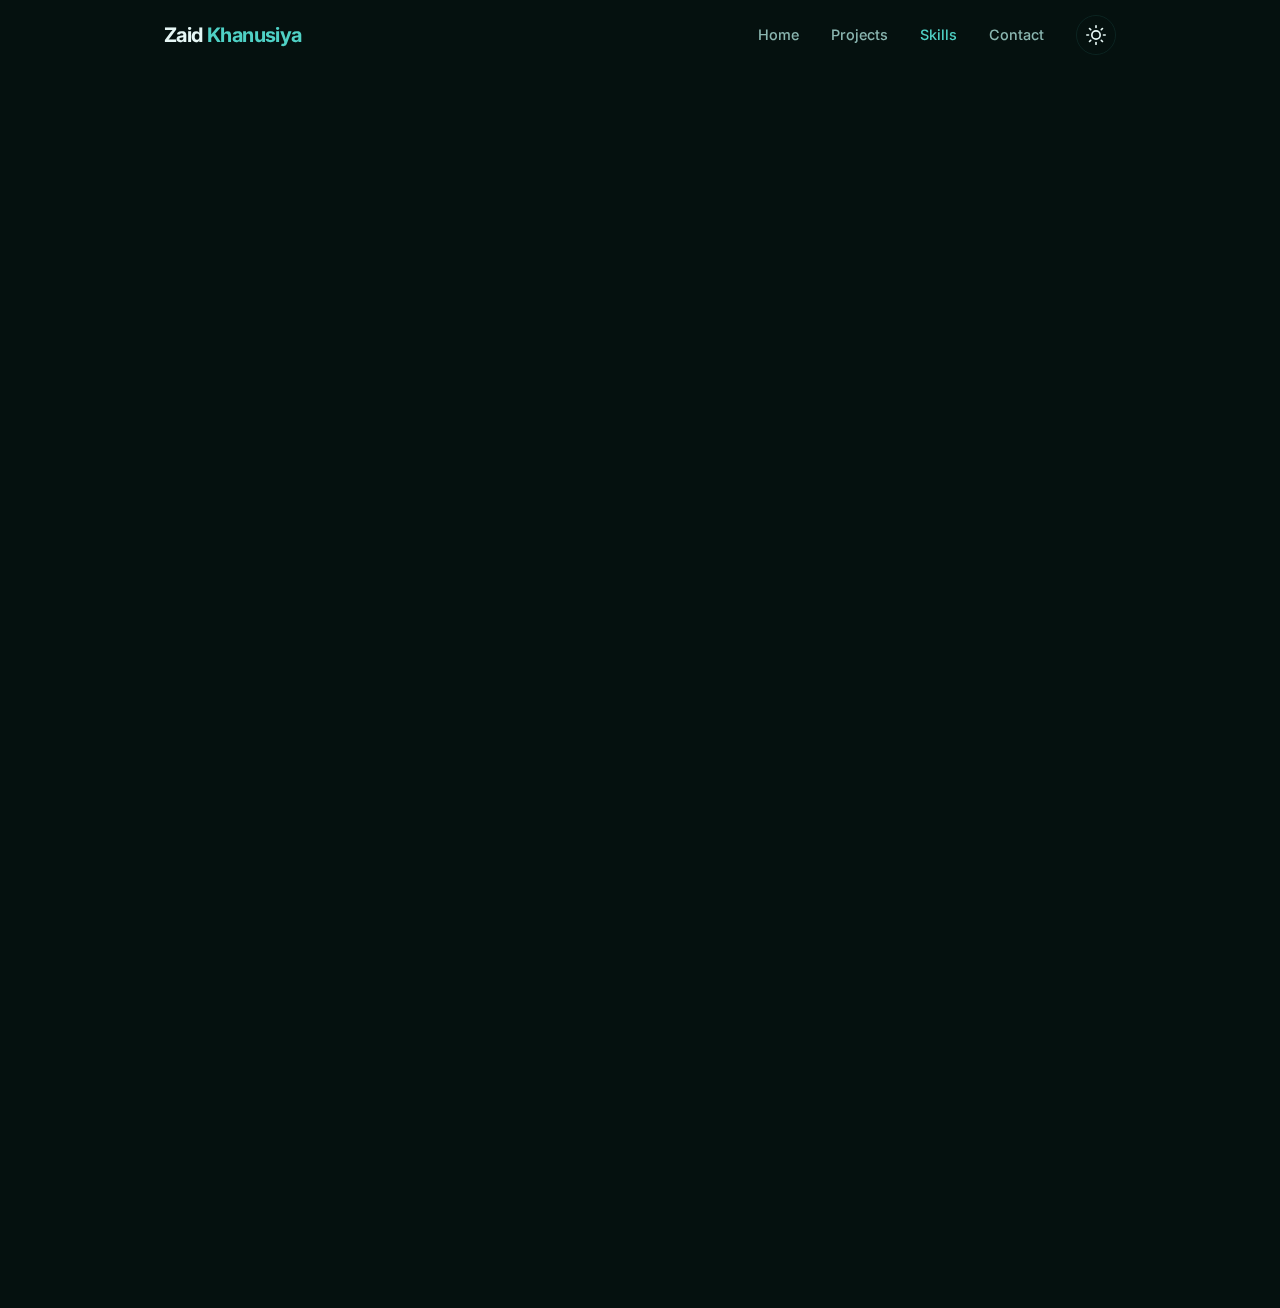
<file: skills.html>
<!DOCTYPE html>
<html lang="en" data-theme="dark">

<head>
    <meta charset="UTF-8">
    <meta name="viewport" content="width=device-width, initial-scale=1.0">
    <title>Skills | Zaid Khanusiya</title>

    <!-- Fonts -->
    <link rel="preconnect" href="https://fonts.googleapis.com">
    <link rel="preconnect" href="https://fonts.gstatic.com" crossorigin>
    <link href="https://fonts.googleapis.com/css2?family=Inter:wght@400;500;700&display=swap" rel="stylesheet">

    <!-- CSS -->
    <link rel="icon" type="image/png" href="assets/favicon.png">
    <link rel="stylesheet" href="css/style.css">
</head>

<body>
    <!-- Navigation -->
    <nav class="navbar">
        <div class="container nav-container">
            <a href="index.html" class="nav-logo">Zaid <span class="text-accent">Khanusiya</span></a>

            <div class="hamburger">
                <span class="bar"></span>
                <span class="bar"></span>
                <span class="bar"></span>
            </div>

            <ul class="nav-links">
                <li><a href="index.html">Home</a></li>
                <li><a href="projects.html">Projects</a></li>
                <li><a href="skills.html" class="active">Skills</a></li>
                <li><a href="contact.html">Contact</a></li>
                <li>
                    <button id="theme-toggle" class="btn btn-secondary"
                        style="padding: 8px; display: flex; align-items: center; justify-content: center; width: 40px; height: 40px; border-radius: 50%;">
                        <!-- Icon will be injected by JS or we can put SVG here directly -->
                        <svg id="theme-icon" width="20" height="20" viewBox="0 0 24 24" fill="none"
                            stroke="currentColor" stroke-width="2" stroke-linecap="round" stroke-linejoin="round">
                            <circle cx="12" cy="12" r="5"></circle>
                            <line x1="12" y1="1" x2="12" y2="3"></line>
                            <line x1="12" y1="21" x2="12" y2="23"></line>
                            <line x1="4.22" y1="4.22" x2="5.64" y2="5.64"></line>
                            <line x1="18.36" y1="18.36" x2="19.78" y2="19.78"></line>
                            <line x1="1" y1="12" x2="3" y2="12"></line>
                            <line x1="21" y1="12" x2="23" y2="12"></line>
                            <line x1="4.22" y1="19.78" x2="5.64" y2="18.36"></line>
                            <line x1="18.36" y1="5.64" x2="19.78" y2="4.22"></line>
                        </svg>
                    </button>
                </li>
            </ul>
        </div>
    </nav>

    <!-- Header -->
    <section class="section-padding" style="padding-bottom: 40px;">
        <div class="container">
            <h1 class="animate-up">Technical <span class="text-gradient">Arsenal</span></h1>
            <p class="animate-up delay-1" style="max-width: 600px;">
                The tools and technologies I use to build intelligent systems.
            </p>
        </div>
    </section>

    <!-- Skills Grid -->
    <section class="section-padding" style="padding-top: 0;">
        <div class="container">
            <div class="grid-3">
                <!-- Skill Category 1: Agentic AI -->
                <div class="card animate-up delay-1">
                    <h3
                        style="margin-bottom: 20px; border-bottom: 1px solid var(--glass-border); padding-bottom: 12px; display:flex; align-items:center; gap:10px;">
                        <svg width="24" height="24" viewBox="0 0 24 24" fill="none" stroke="currentColor"
                            stroke-width="2" stroke-linecap="round" stroke-linejoin="round">
                            <path d="M12 2a10 10 0 1 0 10 10H12V2z"></path>
                            <path d="M12 12 2.1 12a10 10 0 0 1 17.8-5.3"></path>
                            <path d="m12 12 4.09 6.13a10 10 0 0 1-13.04-1.14"></path>
                        </svg>
                        Agentic Frameworks
                    </h3>
                    <ul style="display: flex; flex-direction: column; gap: 12px;">
                        <li style="color: var(--text-secondary); line-height: 1.5;">
                            <strong style="color: var(--text-primary);">Orchestration:</strong> I use LangGraph &
                            LangChain
                            to build cyclic graph-based flows and manage state.
                        </li>
                        <li style="color: var(--text-secondary); line-height: 1.5;">
                            <strong style="color: var(--text-primary);">Models:</strong> I leverage Gemini 2.0 Flash
                            (Function
                            calling), Anthropic Claude 3.5 Sonnet (Coding), and Llama 3 (for local reasoning).
                        </li>
                        <li style="color: var(--text-secondary); line-height: 1.5;">
                            <strong style="color: var(--text-primary);">Tooling:</strong> I build custom tools using
                            SerpAPI (Web), Gmail API (Auth), and file system agents.
                        </li>
                    </ul>
                </div>

                <!-- Skill Category 2: RAG & Search -->
                <div class="card animate-up delay-2">
                    <h3
                        style="margin-bottom: 20px; border-bottom: 1px solid var(--glass-border); padding-bottom: 12px; display:flex; align-items:center; gap:10px;">
                        <svg width="24" height="24" viewBox="0 0 24 24" fill="none" stroke="currentColor"
                            stroke-width="2" stroke-linecap="round" stroke-linejoin="round">
                            <path d="M14 2H6a2 2 0 0 0-2 2v16a2 2 0 0 0 2 2h12a2 2 0 0 0 2-2V8z"></path>
                            <polyline points="14 2 14 8 20 8"></polyline>
                            <line x1="16" y1="13" x2="8" y2="13"></line>
                            <line x1="16" y1="17" x2="8" y2="17"></line>
                            <polyline points="10 9 9 9 8 9"></polyline>
                        </svg>
                        Advanced RAG
                    </h3>
                    <ul style="display: flex; flex-direction: column; gap: 12px;">
                        <li style="color: var(--text-secondary); line-height: 1.5;">
                            <strong style="color: var(--text-primary);">Vector Stores:</strong> I scale production
                            systems with
                            Pinecone (Serverless) and Weaviate (Hybrid search indices).
                        </li>
                        <li style="color: var(--text-secondary); line-height: 1.5;">
                            <strong style="color: var(--text-primary);">Retrieval:</strong> I implement Reciprocal Rank
                            Fusion (RRF), ColbertV2 reranking, and Parent-Child chunking strategies.
                        </li>
                        <li style="color: var(--text-secondary); line-height: 1.5;">
                            <strong style="color: var(--text-primary);">Embeddings:</strong> I fine-tune
                            SentenceTransformers to maximize dimension efficiency and relevance.
                        </li>
                    </ul>
                </div>

                <!-- Skill Category 3: Backend & Ops -->
                <div class="card animate-up delay-3">
                    <h3
                        style="margin-bottom: 20px; border-bottom: 1px solid var(--glass-border); padding-bottom: 12px; display:flex; align-items:center; gap:10px;">
                        <svg width="24" height="24" viewBox="0 0 24 24" fill="none" stroke="currentColor"
                            stroke-width="2" stroke-linecap="round" stroke-linejoin="round">
                            <path d="m16.5 9.4 1.5 1.5"></path>
                            <path d="m21 16-1.5 1.5"></path>
                            <path d="M12 2v6"></path>
                            <path d="M12 16v6"></path>
                            <path d="M2 12h6"></path>
                            <path d="M16 12h6"></path>
                            <path d="m4.9 19.1 1.5-1.5"></path>
                            <path d="m9.4 4.9 1.5 1.5"></path>
                            <circle cx="12" cy="12" r="3"></circle>
                        </svg>
                        Engineering Core
                    </h3>
                    <ul style="display: flex; flex-direction: column; gap: 12px;">
                        <li style="color: var(--text-secondary); line-height: 1.5;">
                            <strong style="color: var(--text-primary);">Backend:</strong> I deploy Async FastAPI/Flask
                            microservices, use Pydantic for validation, and WebSockets for streaming.
                        </li>
                        <li style="color: var(--text-secondary); line-height: 1.5;">
                            <strong style="color: var(--text-primary);">ML Ops:</strong> I use Docker containerization
                            for
                            reproducible environments and managing inference endpoints.
                        </li>
                        <li style="color: var(--text-secondary); line-height: 1.5;">
                            <strong style="color: var(--text-primary);">Deep Learning:</strong> I implement PyTorch
                            reinforcement learning agents (DQN, PPO) in my custom Gymnasium environments.
                        </li>
                    </ul>
                </div>

                <!-- Skill Category 4: Specialized Tech -->
                <div class="card animate-up delay-2">
                    <h3
                        style="margin-bottom: 20px; border-bottom: 1px solid var(--glass-border); padding-bottom: 12px; display:flex; align-items:center; gap:10px;">
                        <svg width="24" height="24" viewBox="0 0 24 24" fill="none" stroke="currentColor"
                            stroke-width="2" stroke-linecap="round" stroke-linejoin="round">
                            <path d="M3 3v18h18" />
                            <path d="M18.7 8l-5.1 5.2-2.8-2.7L7 14.3" />
                        </svg>
                        Niche Integrations
                    </h3>
                    <ul style="display: flex; flex-direction: column; gap: 12px;">
                        <li style="color: var(--text-secondary); line-height: 1.5;">
                            <strong style="color: var(--text-primary);">Voice Pipeline:</strong> I integrate local
                            real-time STT
                            using Vosk/Whisper and high-fidelity TTS using Kokoro/Bark.
                        </li>
                        <li style="color: var(--text-secondary); line-height: 1.5;">
                            <strong style="color: var(--text-primary);">Quantization:</strong> I work with GGUF, AWQ,
                            and llama.cpp to run large models on consumer hardware.
                        </li>
                        <li style="color: var(--text-secondary); line-height: 1.5;">
                            <strong style="color: var(--text-primary);">Analysis:</strong> I conduct token probability
                            inspection
                            and visualize attention maps to debug model behavior.
                        </li>
                    </ul>
                </div>
            </div>
        </div>
    </section>

    <!-- Scripts -->
    <script src="js/main.js"></script>
</body>

</html>
</file>
<file: css/style.css>
/* 
 * Zaid Khan - AI/ML Engineer Portfolio 
 * Theme: Dark Green / Mint / Minimalist
 */

:root {
    /* Color Palette */
    --bg-color: #05110f;
    /* Very dark green, almost black */
    --bg-secondary: #0a1f1c;
    /* Slightly lighter dark green */
    --text-primary: #e6f7f5;
    /* White with mint tint */
    --text-secondary: #8ab6b0;
    /* Muted mint */
    --accent-color: #4fd1c5;
    /* Bright Mint */
    --accent-glow: rgba(79, 209, 197, 0.2);

    /* Glassmorphism */
    --glass-bg: rgba(10, 31, 28, 0.7);
    --glass-border: rgba(79, 209, 197, 0.1);
    --glass-blur: 16px;

    /* Spacing & Layout */
    --container-width: 1000px;
    --header-height: 70px;

    /* Transitions */
    --ease-out: cubic-bezier(0.215, 0.61, 0.355, 1);
}

[data-theme="light"] {
    --bg-color: #f0fdfa;
    /* Very light mint */
    --bg-secondary: #ffffff;
    /* White */
    --text-primary: #134e4a;
    /* Dark green text */
    --text-secondary: #5f8d89;
    /* Muted green */
    --accent-color: #0d9488;
    /* Teal/Mint darken */
    --accent-glow: rgba(13, 148, 136, 0.1);

    --glass-bg: rgba(255, 255, 255, 0.8);
    --glass-border: rgba(13, 148, 136, 0.1);
}

/* Reset & Base */
* {
    margin: 0;
    padding: 0;
    box-sizing: border-box;
}

html {
    scroll-behavior: smooth;
}

body {
    font-family: 'Inter', -apple-system, BlinkMacSystemFont, "Segoe UI", Roboto, Helvetica, Arial, sans-serif;
    background-color: var(--bg-color);
    color: var(--text-primary);
    line-height: 1.6;
    transition: background-color 0.3s ease, color 0.3s ease;
    overflow-x: hidden;
    cursor: default;
    /* Fallback */
}

/* Custom Cursor */
/* Simple rounded cursor to replace default pointer */
body,
a,
button,
input,
textarea {
    cursor: url('data:image/svg+xml;utf8,<svg width="24" height="24" viewBox="0 0 24 24" fill="none" xmlns="http://www.w3.org/2000/svg"><circle cx="12" cy="12" r="6" fill="%234fd1c5" fill-opacity="0.8"/></svg>') 12 12, auto;
}

a:hover,
button:hover,
.btn:hover {
    cursor: url('data:image/svg+xml;utf8,<svg width="24" height="24" viewBox="0 0 24 24" fill="none" xmlns="http://www.w3.org/2000/svg"><circle cx="12" cy="12" r="8" stroke="%234fd1c5" stroke-width="2" fill="none"/></svg>') 12 12, pointer;
}

a {
    text-decoration: none;
    color: inherit;
    transition: opacity 0.2s ease;
}

ul {
    list-style: none;
}

/* Typography */
h1,
h2,
h3,
h4,
h5,
h6 {
    font-weight: 700;
    line-height: 1.2;
    letter-spacing: -0.02em;
    color: var(--text-primary);
}

h1 {
    font-size: 3.5rem;
}

h2 {
    font-size: 2.25rem;
}

h3 {
    font-size: 1.5rem;
}

p {
    margin-bottom: 1.5rem;
    color: var(--text-secondary);
}

/* Utility Classes */
.container {
    max-width: var(--container-width);
    margin: 0 auto;
    padding: 0 24px;
}

.section-padding {
    padding: 120px 0 80px;
}

.glass {
    background: var(--glass-bg);
    backdrop-filter: blur(var(--glass-blur));
    -webkit-backdrop-filter: blur(var(--glass-blur));
    border: 1px solid var(--glass-border);
}

.text-gradient {
    background: linear-gradient(135deg, var(--text-primary) 0%, var(--accent-color) 100%);
    -webkit-background-clip: text;
    -webkit-text-fill-color: transparent;
    background-clip: text;
}

.text-accent {
    color: var(--accent-color);
}

/* Buttons */
.btn {
    display: inline-block;
    padding: 12px 24px;
    border-radius: 50px;
    font-weight: 500;
    font-size: 0.95rem;
    cursor: pointer;
    transition: all 0.2s var(--ease-out);
    border: 1px solid transparent;
}

.btn-primary {
    background-color: var(--accent-color);
    color: #05110f;
    /* Dark text for contrast on mint */
}

.btn-primary:hover {
    transform: translateY(-2px);
    box-shadow: 0 4px 12px var(--accent-glow);
    filter: brightness(110%);
}

.btn-secondary {
    background: transparent;
    border: 1px solid var(--glass-border);
    color: var(--text-primary);
}

.btn-secondary:hover {
    border-color: var(--accent-color);
    color: var(--accent-color);
}

/* Navbar */
.navbar {
    position: fixed;
    top: 0;
    left: 0;
    width: 100%;
    z-index: 100;
    transition: all 0.3s ease;
    border-bottom: 1px solid transparent;
}

.navbar.scrolled {
    background: var(--glass-bg);
    backdrop-filter: blur(var(--glass-blur));
    -webkit-backdrop-filter: blur(var(--glass-blur));
    border-bottom: 1px solid var(--glass-border);
}

.nav-container {
    display: flex;
    justify-content: space-between;
    align-items: center;
    height: var(--header-height);
}

.nav-logo {
    font-size: 1.25rem;
    font-weight: 700;
    letter-spacing: -0.03em;
}

.nav-links {
    display: flex;
    gap: 32px;
    align-items: center;
}

.nav-links a {
    font-size: 0.9rem;
    color: var(--text-secondary);
    font-weight: 500;
}

.nav-links a:hover,
.nav-links a.active {
    color: var(--accent-color);
}

/* Mobile Menu */
.hamburger {
    display: none;
    flex-direction: column;
    gap: 6px;
    cursor: pointer;
    z-index: 101;
}

.bar {
    width: 24px;
    height: 2px;
    background-color: var(--text-primary);
    transition: all 0.3s ease;
}

/* Hero Section */
.hero {
    min-height: 100vh;
    display: flex;
    align-items: center;
    position: relative;
    overflow: hidden;
}

.hero-content {
    max-width: 650px;
    z-index: 2;
}

.hero-sub {
    text-transform: uppercase;
    letter-spacing: 0.1em;
    font-size: 0.85rem;
    color: var(--accent-color);
    margin-bottom: 1rem;
    display: block;
    font-weight: 600;
}

/* Cards (Projects/Skills) */
.grid-3 {
    display: grid;
    grid-template-columns: repeat(auto-fit, minmax(300px, 1fr));
    gap: 24px;
}

.card {
    background: var(--bg-secondary);
    border: 1px solid var(--glass-border);
    padding: 32px;
    border-radius: 16px;
    transition: all 0.3s var(--ease-out);
    position: relative;
    overflow: hidden;
}

.card:hover {
    transform: translateY(-4px);
    border-color: var(--accent-color);
    box-shadow: 0 10px 30px -10px rgba(0, 0, 0, 0.3);
}

/* Animations */
@keyframes fadeInUp {
    from {
        opacity: 0;
        transform: translateY(20px);
    }

    to {
        opacity: 1;
        transform: translateY(0);
    }
}

.animate-up {
    opacity: 0;
    animation: fadeInUp 0.8s var(--ease-out) forwards;
}

.delay-1 {
    animation-delay: 0.1s;
}

.delay-2 {
    animation-delay: 0.2s;
}

.delay-3 {
    animation-delay: 0.3s;
}

/* Responsive */
@media (max-width: 768px) {
    h1 {
        font-size: 2.5rem;
    }

    .hamburger {
        display: flex;
    }

    .nav-links {
        position: fixed;
        top: 0;
        right: 0;
        height: 100vh;
        width: 70%;
        background: var(--bg-color);
        flex-direction: column;
        justify-content: center;
        align-items: center;
        transform: translateX(100%);
        transition: transform 0.3s ease;
        border-left: 1px solid var(--glass-border);
    }

    .nav-links.active {
        transform: translateX(0);
        box-shadow: -10px 0 30px rgba(0, 0, 0, 0.5);
    }
}
</file>
